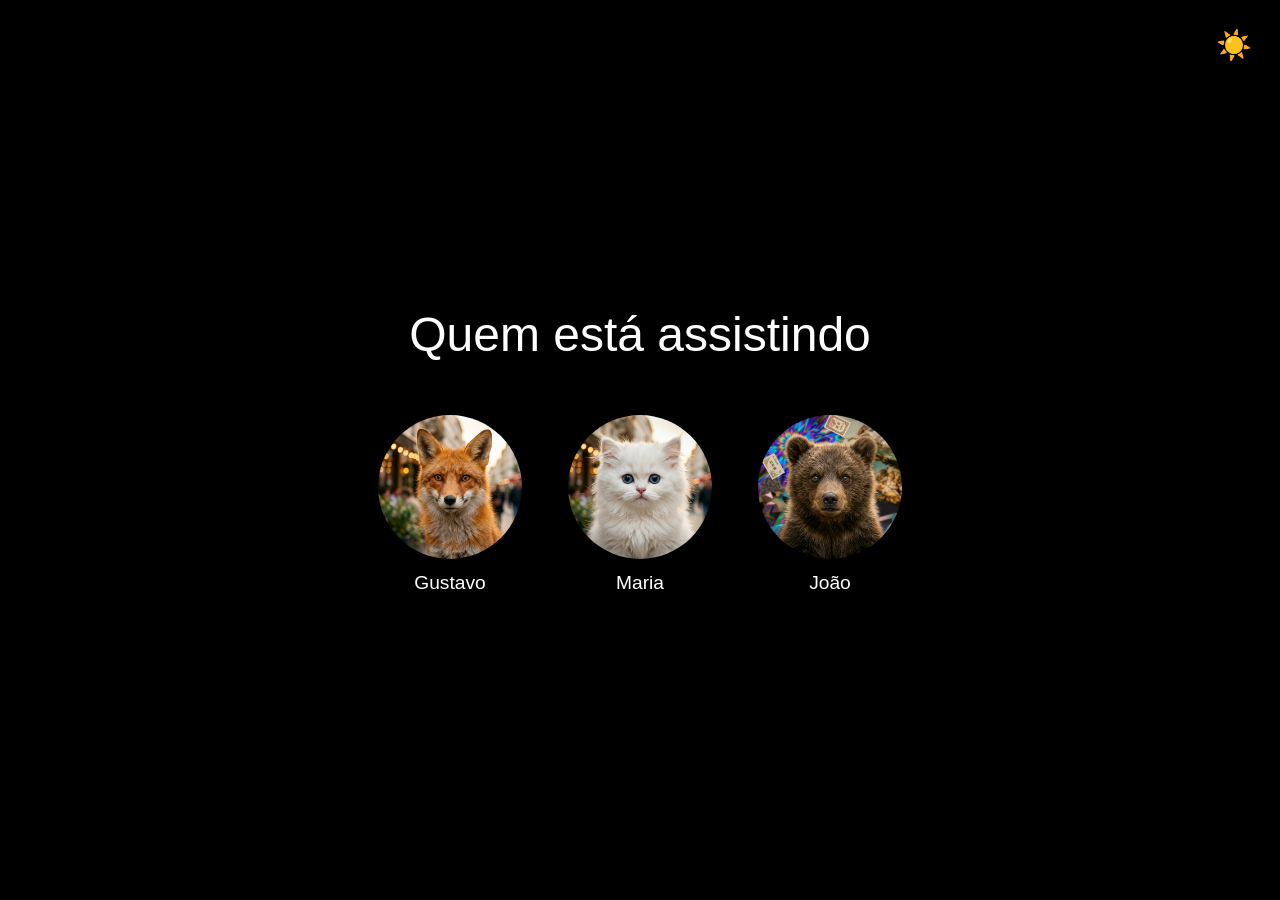
<file: index.html>
<!DOCTYPE html>
<html lang="pt-br">
<head>
    <meta charset="UTF-8">
    <meta name="viewport" content="width=device-width, initial-scale=1.0">
    <title>Netflix</title>
    <link rel="stylesheet" href="CSS/style.css">
</head>
<body>
    <main>
        <header>
            <h1>Quem está assistindo</h1>
            <button id="theme-toggle" aria-label="Alternar tema">☀️</button>
        </header>
        <section class="perfis">
            <ul class="container">
                <li class="perfil">
                    <a href="catalogo/Catalogo.html" data-name="Gustavo" data-img="../../Assets/Foto-perfil1.png">
                        <img src="Assets/Foto-perfil1.png" alt="Imagen de perfil de uma raposa">
                        <p>Gustavo</p>
                    </a>
                </li>
                <li class="perfil">
                    <a href="catalogo/Catalogo.html" data-name="Maria" data-img="../../Assets/Foto-perfil2.png">
                        <img src="Assets/Foto-perfil2.png" alt="Imagen de perfil de uma gata branca">
                        <p>Maria</p>
                    </a>
                </li>
                <li class="perfil">
                    <a href="catalogo/Catalogo.html" data-name="João" data-img="../../Assets/Foto-perfil3.png">
                        <img src="Assets/Foto-perfil3.png" alt="Imagen de perfil de um urso pardo">
                        <p>João</p>
                    </a>
                </li>
            </ul>
        </section>
    </main>
    <script>
        document.querySelectorAll('.perfis .perfil a').forEach(function(link) {
            link.addEventListener('click', function() {
                var profile = {
                    name: this.dataset.name || this.querySelector('p').textContent,
                    image: this.dataset.img || this.querySelector('img').src
                };
                localStorage.setItem('selectedProfile', JSON.stringify(profile));
            });
        });
    </script>
    <script src="javascript/indexjv.js"></script>
</body>
</html>
</file>
<file: CSS/style.css>
/* Estilos inspirados na Netflix para página de seleção de perfis */

:root {
    --bg-color: #000; /* Fundo dark */
    --text-color: #fff; /* Texto dark */
    --border-color: #fff; /* Borda dark */
}

.light-mode {
    --bg-color: #fff; /* Fundo light */
    --text-color: #000; /* Texto light */
    --border-color: #000; /* Borda light */
}

* {
    margin: 0;
    /* Remove margens padrão de todos os elementos */
    padding: 0;
    /* Remove preenchimentos padrão de todos os elementos */
    box-sizing: border-box;
    /* Include padding e border na largura/altura total */
}

body {
    font-family: 'Helvetica Neue', Helvetica, Arial, sans-serif;
    /* Fonte principal */
    background-color: var(--bg-color);
    /* Fundo variável */
    color: var(--text-color);
    /* Texto variável */
    height: 100vh;
    /* Altura da janela */
    display: flex;
    /* Usar flexbox */
    justify-content: center;
    /* Centraliza X */
    align-items: center;
    /* Centraliza Y */
    overflow: hidden;
    /* Esconde overflow */
    transition: background-color 0.3s ease, color 0.3s ease;
    /* Transição suave */
}

main {
    text-align: center;
    /* Textos centralizados */
    max-width: 1200px;
    /* Limita largura */
    width: 100%;
    /* Ocupa 100% do container */
    padding: 20px;
    /* Espaço interno */
}

header h1 {
    font-size: 3rem;
    /* Tamanho do título */
    margin-bottom: 50px;
    /* Espaço inferior */
    font-weight: 300;
    /* Peso leve */
}

#theme-toggle {
    position: absolute;
    /* Posição absoluta */
    top: 20px;
    /* Topo */
    right: 20px;
    /* Direita */
    background: transparent;
    /* Fundo transparente */
    color: var(--text-color);
    /* Texto variável */
    border: none;
    /* Sem borda */
    padding: 8px;
    /* Padding compacto */
    border-radius: 50%;
    /* Circular */
    cursor: pointer;
    /* Cursor pointer */
    font-size: 1.8rem;
    /* Ícone grande */
    transition: transform 0.3s ease;
    /* Transição suave */
}

#theme-toggle:hover {
    transform: scale(1.15);
    /* Aumenta ao passar mouse */
}

.perfis {
    display: flex;
    /* Container flex */
    justify-content: center;
    /* Centraliza perfis */
}

.container {
    list-style: none;
    /* Remove bullets */
    display: flex;
    /* Lista em flex */
    flex-wrap: wrap;
    /* Quebra em várias linhas */
    gap: 40px;
    /* Espaço entre itens */
    justify-content: center;
    /* Centraliza itens */
}

.perfil {
    display: flex;
    /* Flex por perfil */
    flex-direction: column;
    /* Itens em coluna */
    align-items: center;
    /* Centraliza texto/imagem */
}

.perfil a {
    text-decoration: none;
    /* Remove sublinhado */
    color: inherit;
    /* Herdar cor */
    display: flex;
    /* Flex para conteúdo do link */
    flex-direction: column;
    /* Coluna */
    align-items: center;
    /* Centro */
    cursor: pointer;
    /* Mãozinha */
    transition: transform 0.3s ease;
    /* Animação suave */
}

.perfil a:hover {
    transform: scale(1.1);
    /* Aumenta ao passar mouse */
}

.perfil a img {
    width: 150px;
    /* Largura da imagem */
    height: 150px;
    /* Altura da imagem */
    border-radius: 50%;
    /* Círculo */
    object-fit: cover;
    /* Cobre contêiner sem esticar */
    border: 3px solid transparent;
    /* Borda invisível */
    transition: border-color 0.3s ease;
    /* Anima borda */
}

.perfil a:hover img {
    border-color: var(--border-color);
    /* Borda variável no hover */
}

.perfil a p {
    margin-top: 10px;
    /* Espaço acima do texto */
    font-size: 1.2rem;
    /* Tamanho do texto */
    font-weight: 400;
    /* Peso normal */
}

/* Responsividade */
@media (max-width: 1200px) {
    main {
        padding: 16px;
        /* Menos padding em telas menores */
    }

    .container {
        gap: 32px;
        /* Menos gap */
    }

    .perfil a img {
        width: 140px;
        /* Menor imagem */
        height: 140px;
        /* Menor imagem */
    }

    header h1 {
        font-size: 2.6rem;
        /* Fonte menor */
    }
}

@media (max-width: 992px) {
    body {
        height: auto;
        /* Altura automática */
        min-height: 100vh;
        /* Mínimo 100vh */
        overflow: auto;
        /* Scrol extra */
        padding: 20px 0;
        /* Espaço topo/baixo */
    }

    .container {
        gap: 28px;
        /* Gap intermediário */
    }

    .perfil a img {
        width: 130px;
        /* Reduz ainda mais */
        height: 130px;
        /* Reduz ainda mais */
    }

    header h1 {
        font-size: 2.4rem;
        /* Fonte toque */
        margin-bottom: 40px;
        /* Menos margem */
    }
}

@media (max-width: 768px) {
    header h1 {
        font-size: 2rem;
        /* Fonte menor */
        margin-bottom: 30px;
        /* Menos margem */
    }

    .container {
        gap: 20px;
        /* Gap menor */
        padding: 0 8px;
        /* Espaço lateral */
    }

    .perfil a img {
        width: 120px;
        /* Tamanho de mobile */
        height: 120px;
        /* Tamanho de mobile */
    }

    .perfil a p {
        font-size: 1rem;
        /* Texto menor */
    }
}

@media (max-width: 576px) {
    body {
        align-items: flex-start;
        /* Alinhamento inicial para scroll */
        padding-top: 20px;
        /* Espaço topo */
    }

    main {
        max-width: 100%;
        /* Ocupa toda largura */
        padding: 12px;
        /* Pouco padding */
    }

    header h1 {
        font-size: 1.6rem;
        /* Fonte bem menor */
        margin-bottom: 20px;
        /* Menos margem */
    }

    .container {
        flex-direction: column;
        /* Coluna para items */
        gap: 16px;
        /* Gap reduzido */
    }

    .perfil {
        width: 100%;
        /* 100% de largura */
    }

    .perfil a img {
        width: 100px;
        /* Imagem compacta */
        height: 100px;
        /* Imagem compacta */
    }

    .perfil a p {
        font-size: 0.95rem;
        /* Texto compacto */
    }
}
</file>
